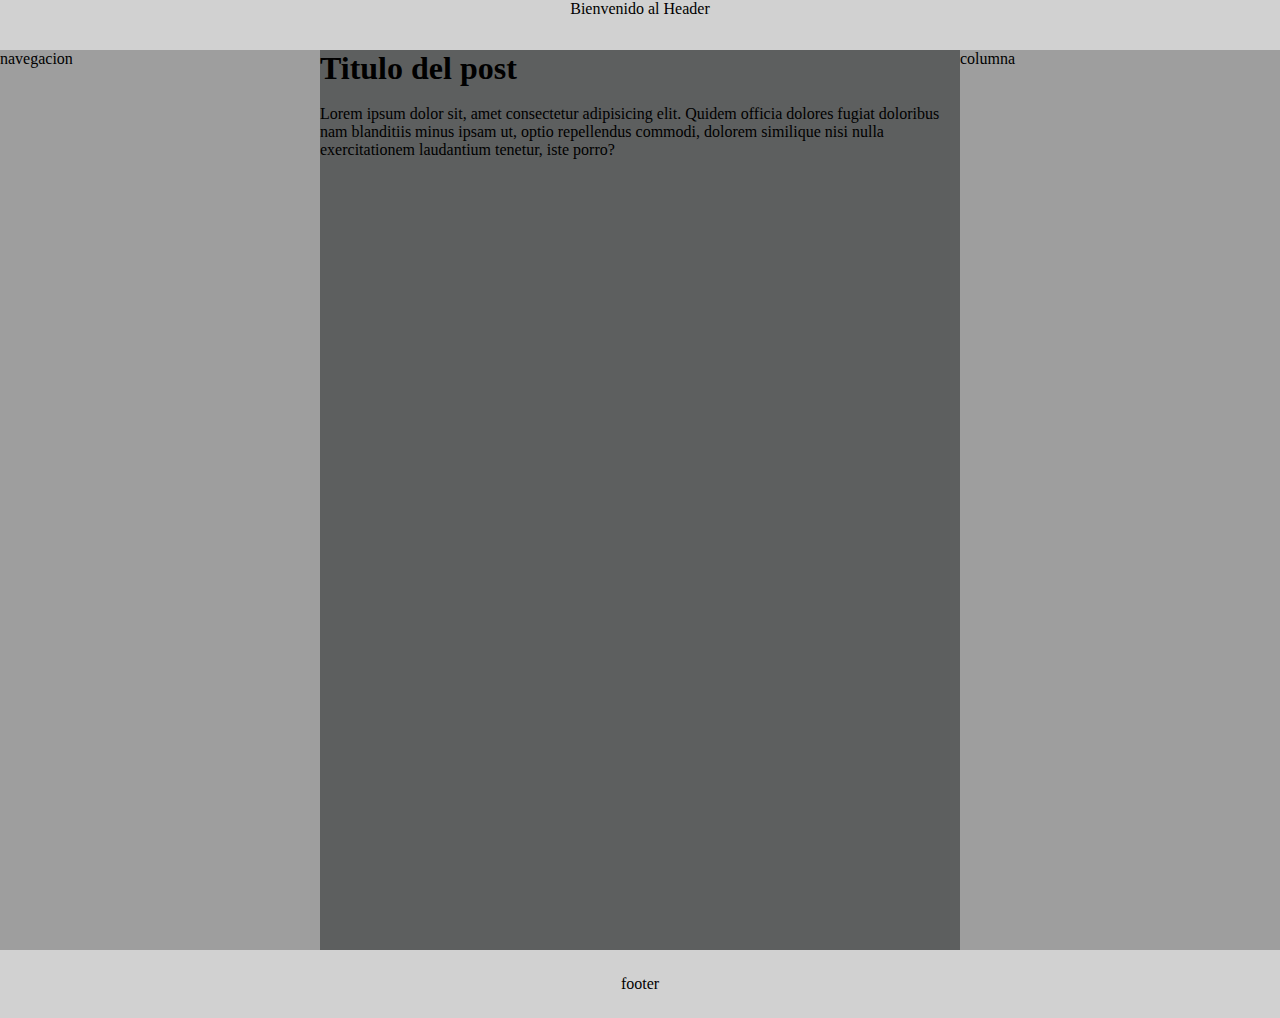
<file: quinto/index.html>
<!DOCTYPE html>
<html lang="en">
<head>
    <meta charset="UTF-8">
    <meta http-equiv="X-UA-Compatible" content="IE=edge">
    <meta name="viewport" content="width=device-width, initial-scale=1.0">
    <link rel="stylesheet" href="css/style.css">
    <title>Columna</title>
</head>
<body>
    <header> Bienvenido al Header</header>

    <main>

        <article>

            <h1>Titulo del post</h1>
            <br>
            <p>Lorem ipsum dolor sit, amet consectetur adipisicing elit. Quidem officia dolores fugiat doloribus nam blanditiis minus ipsam ut, optio repellendus commodi, dolorem similique nisi nulla exercitationem laudantium tenetur, iste porro?</p>

        </article>

        <nav>
            navegacion
        </nav>

        <aside>columna</aside>

        
    </main>
    <footer>footer</footer>
</body>
</html>
</file>
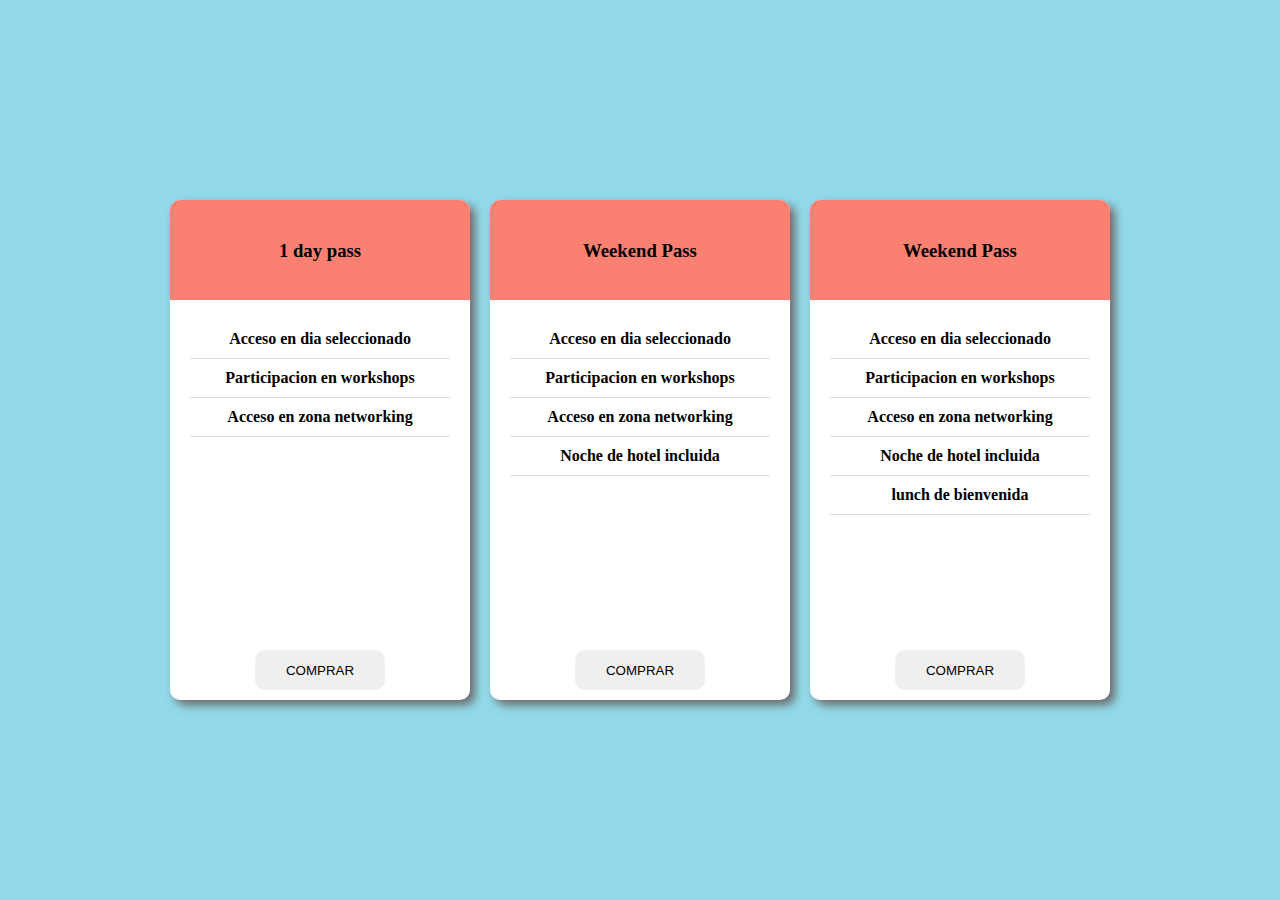
<file: sexto/index.html>
<!DOCTYPE html>
<html lang="en">
<head>
    <meta charset="UTF-8">
    <meta name="viewport" content="width=device-width, initial-scale=1.0">
    <link rel="stylesheet" href="css/style.css">
    <title>hola</title>
</head>
<body>
    <div class="contenedor">

        <div class="box">
            <div class="cabecera">
                <h3>1 day pass</h3>
            </div>

            <div class="cuerpo">
                <p>
                    Acceso en dia seleccionado
                </p>
                <p>
                    Participacion en workshops
                </p>
                <p>
                    Acceso en zona networking
                </p>
                
            </div>
            <div class="btn">
                <button>COMPRAR</button>
            </div>

        </div>

        <div class="box">
            <div class="cabecera">
                <h3>Weekend Pass</h3>
            </div>

            <div class="cuerpo">
                <p>
                    Acceso en dia seleccionado
                </p>
                <p>
                    Participacion en workshops
                </p>
                <p>
                    Acceso en zona networking
                </p>
                <p>
                    Noche de hotel incluida
                </p>

            </div>
            <div class="btn">
                <button>COMPRAR</button>
            </div>
        </div>

        <div class="box">
            <div class="cabecera">
                <h3>Weekend Pass</h3>
            </div>
            <div class="cuerpo">
                <p>
                    Acceso en dia seleccionado
                </p>
                <p>
                    Participacion en workshops
                </p>
                <p>
                    Acceso en zona networking
                </p>
                <p>
                    Noche de hotel incluida
                </p>
                <p>
                    lunch de bienvenida
                </p>
                
            </div>
            <div class="btn">
                <button>COMPRAR</button>
            </div>
        </div>
    </div>
    
</body>
</html>
</file>
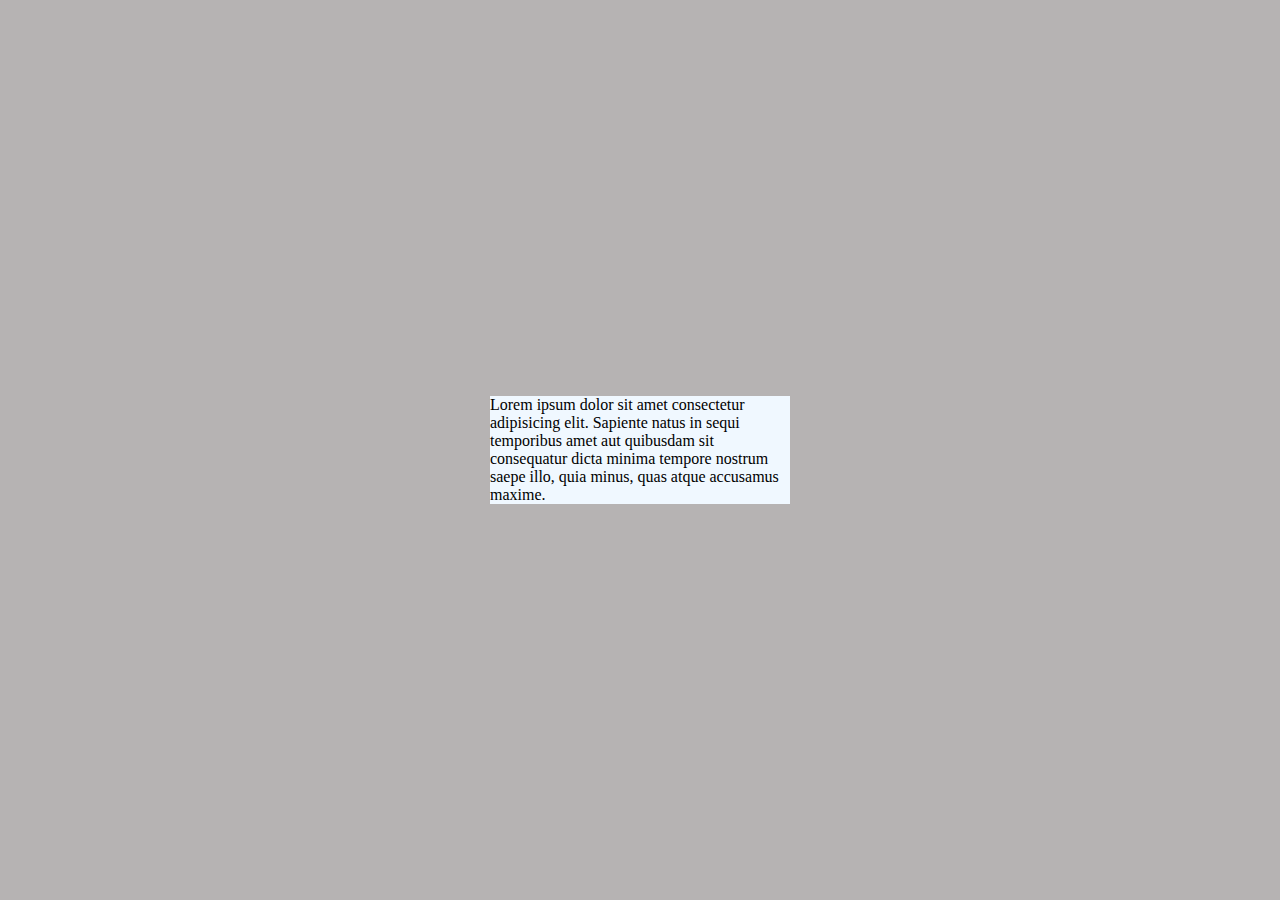
<file: tercero/index.html>
<!DOCTYPE html>
<html lang="en">
<head>
    <meta charset="UTF-8">
    <meta http-equiv="X-UA-Compatible" content="IE=edge">
    <meta name="viewport" content="width=device-width, initial-scale=1.0">
    <link rel="stylesheet" href="css/style.css">
    <title>centrar en la pagina</title>
</head>
<body>
    <main>
        
            <p>Lorem ipsum dolor sit amet consectetur adipisicing elit. Sapiente natus in sequi temporibus amet aut quibusdam sit consequatur dicta minima tempore nostrum saepe illo, quia minus, quas atque accusamus maxime.</p>
        
    </main>
</body>
</html>
</file>
<file: quinto/css/style.css>
*{
    margin: 0;
    padding: 0;
    box-sizing: border-box;
}


header{
    background-color: rgb(209, 209, 209);

    height: 50px;
    display: flex;
    justify-content: center;
}
main{
    display: flex;
}


main article{
    order: 1;
    justify-content: center;
    width: 50%;
    height: 100vh;
    background-color: rgb(93, 95, 95) ;
}

nav{
    
    width: 25%;
    background-color: rgb(158, 158, 158);
}
aside{
    background-color: rgb(158, 158, 158);
    order: 1;
    width: 25%;
}

footer{
    padding: 25px;
    display: flex;
    justify-content: center;
    background-color: rgb(209, 209, 209);
}
</file>
<file: sexto/css/style.css>
*{
    margin: 0;
    padding: 0;
    box-sizing: border-box;
}

body{
    background-color: #93d9e9;
    font-weight: bold;
    padding: 0 150px;
}

.contenedor{
    height: 100vh;
    display: flex;
    justify-content: space-evenly;
    flex-wrap: wrap;
    align-content: center;
}

.box{
    width: 300px;
    height: 500px;
    border-radius: 10px;
    background-color: #fff;
    box-shadow: 5px 5px 10px #696969;
}

.cabecera{
    height: 100px;
    border-radius: 10px 10px 0 0;
    background-color: salmon;
    text-align: center;
    padding: 40px 0;
}


.cuerpo{
    display: flex;
    padding: 20px;
    height: 350px;
    flex-direction: column;
    text-align: center;
}

p{
    padding: 10px;
    border-bottom: 1px solid #ddd;
}

.btn{
    display: flex;
    justify-content: center;
}
button{
    width: 130px;
    height: 40px;
    border-radius: 10px;
    border: none;
}
</file>
<file: tercero/css/style.css>
*{
    margin: 0;
    padding: 0;
    box-sizing: border-box;
}
body{
    height: 100vh;
    justify-content:center ;
    display: flex;
    align-content: center;
    flex-wrap: wrap;
    background-color: rgb(182, 179, 179);
}

p{
    background-color: aliceblue;
    width: 300px;
}
</file>
